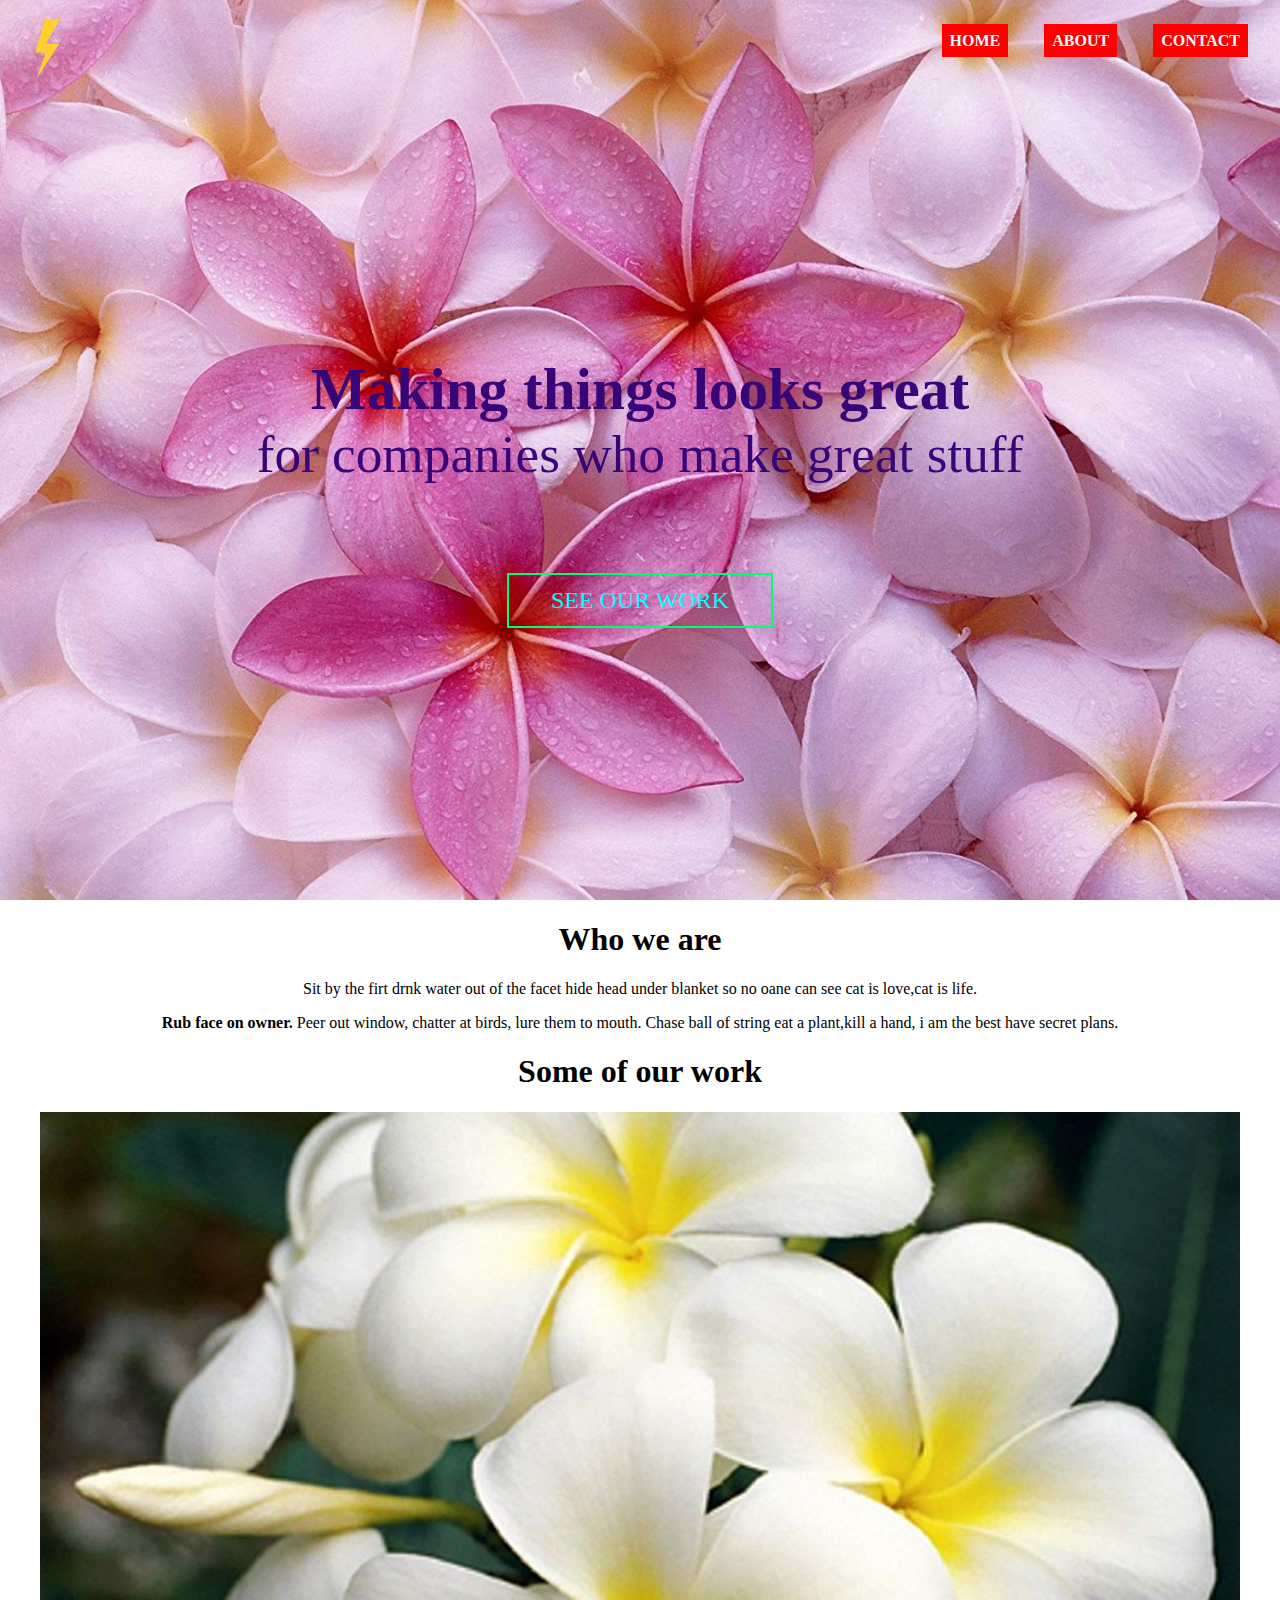
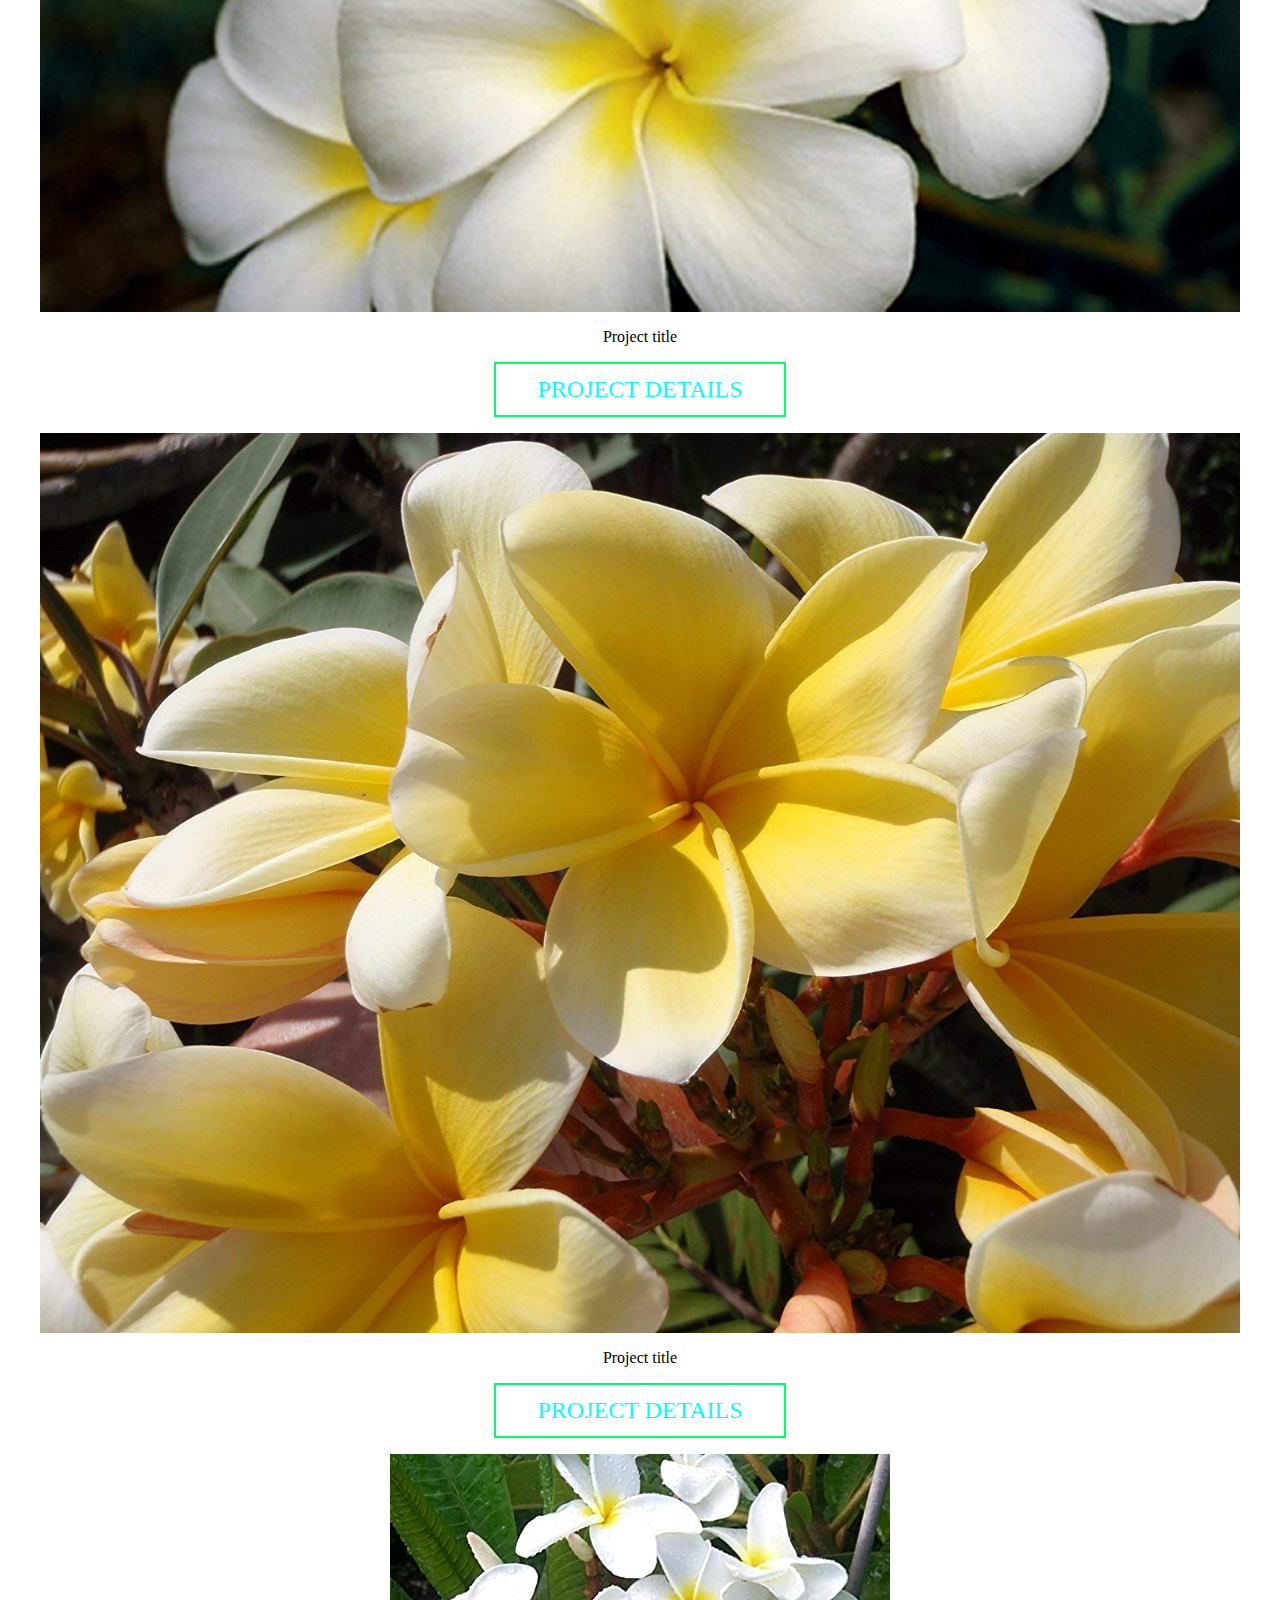
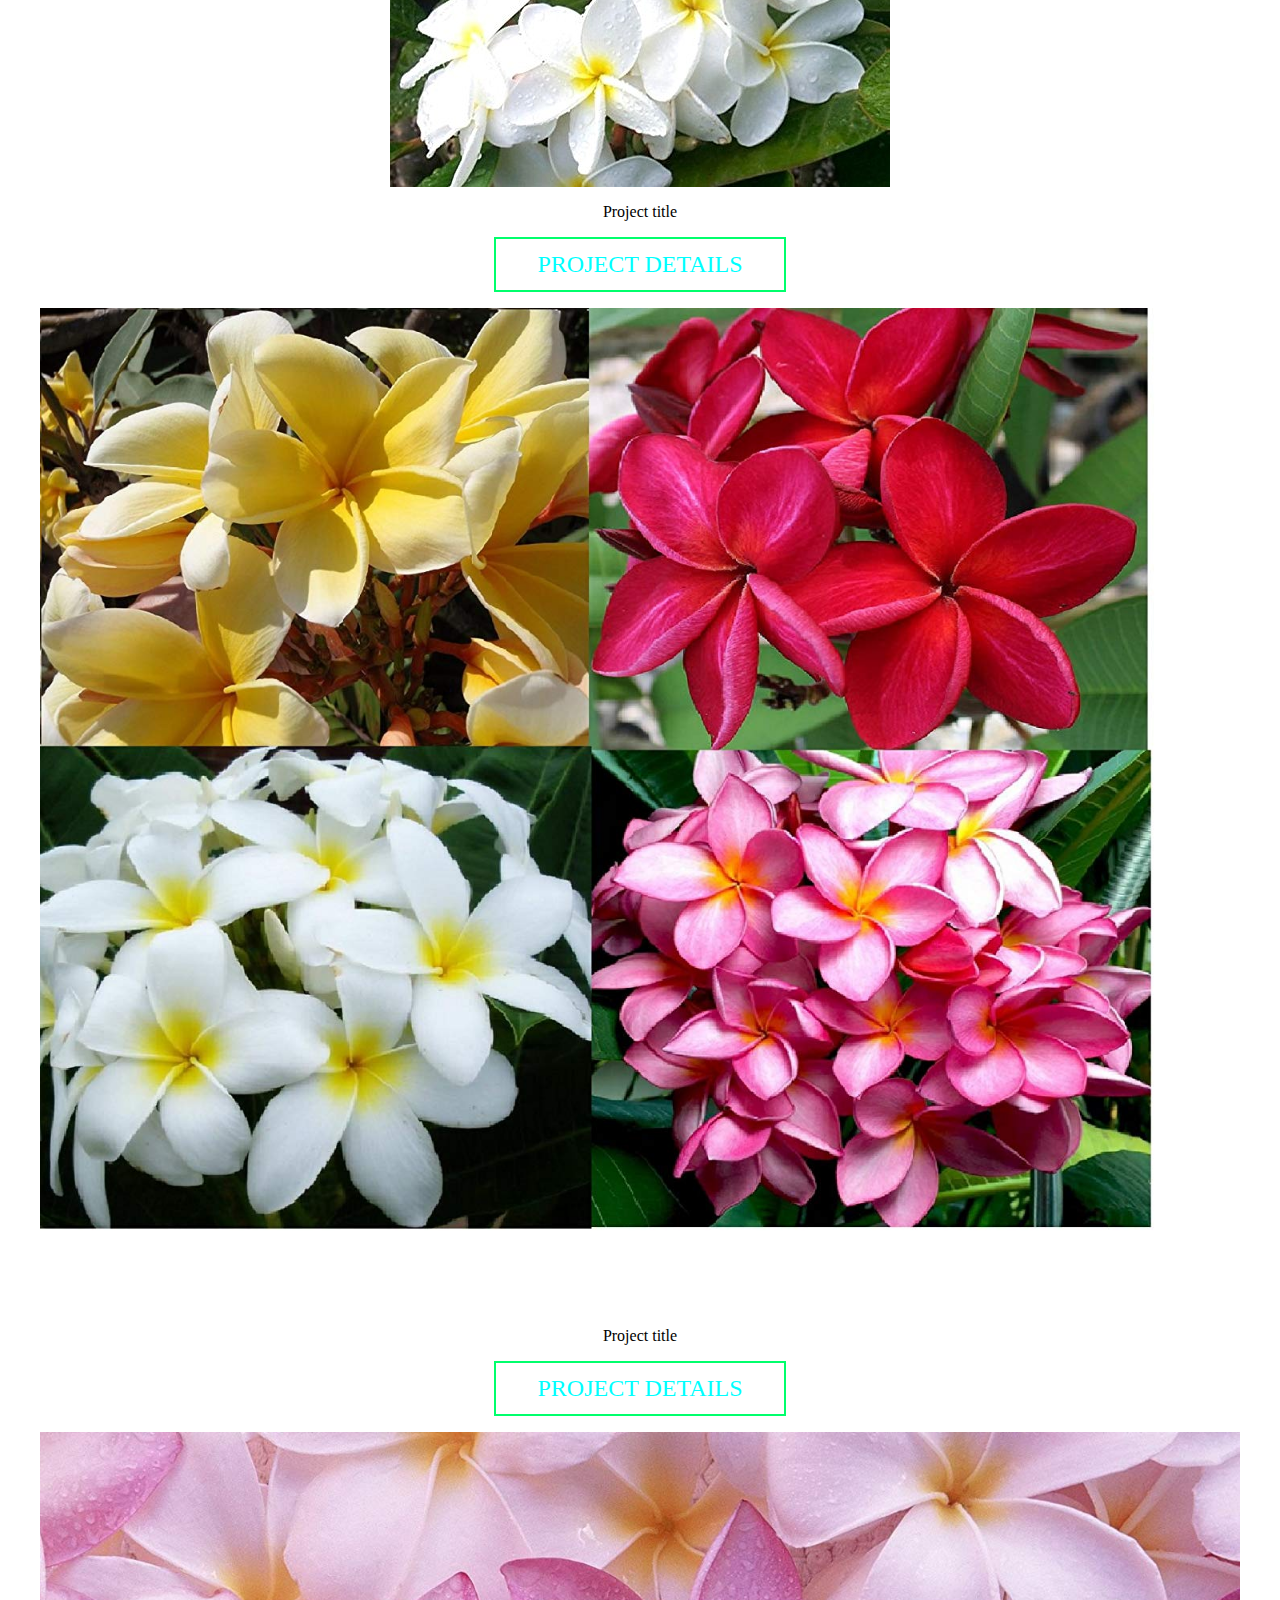
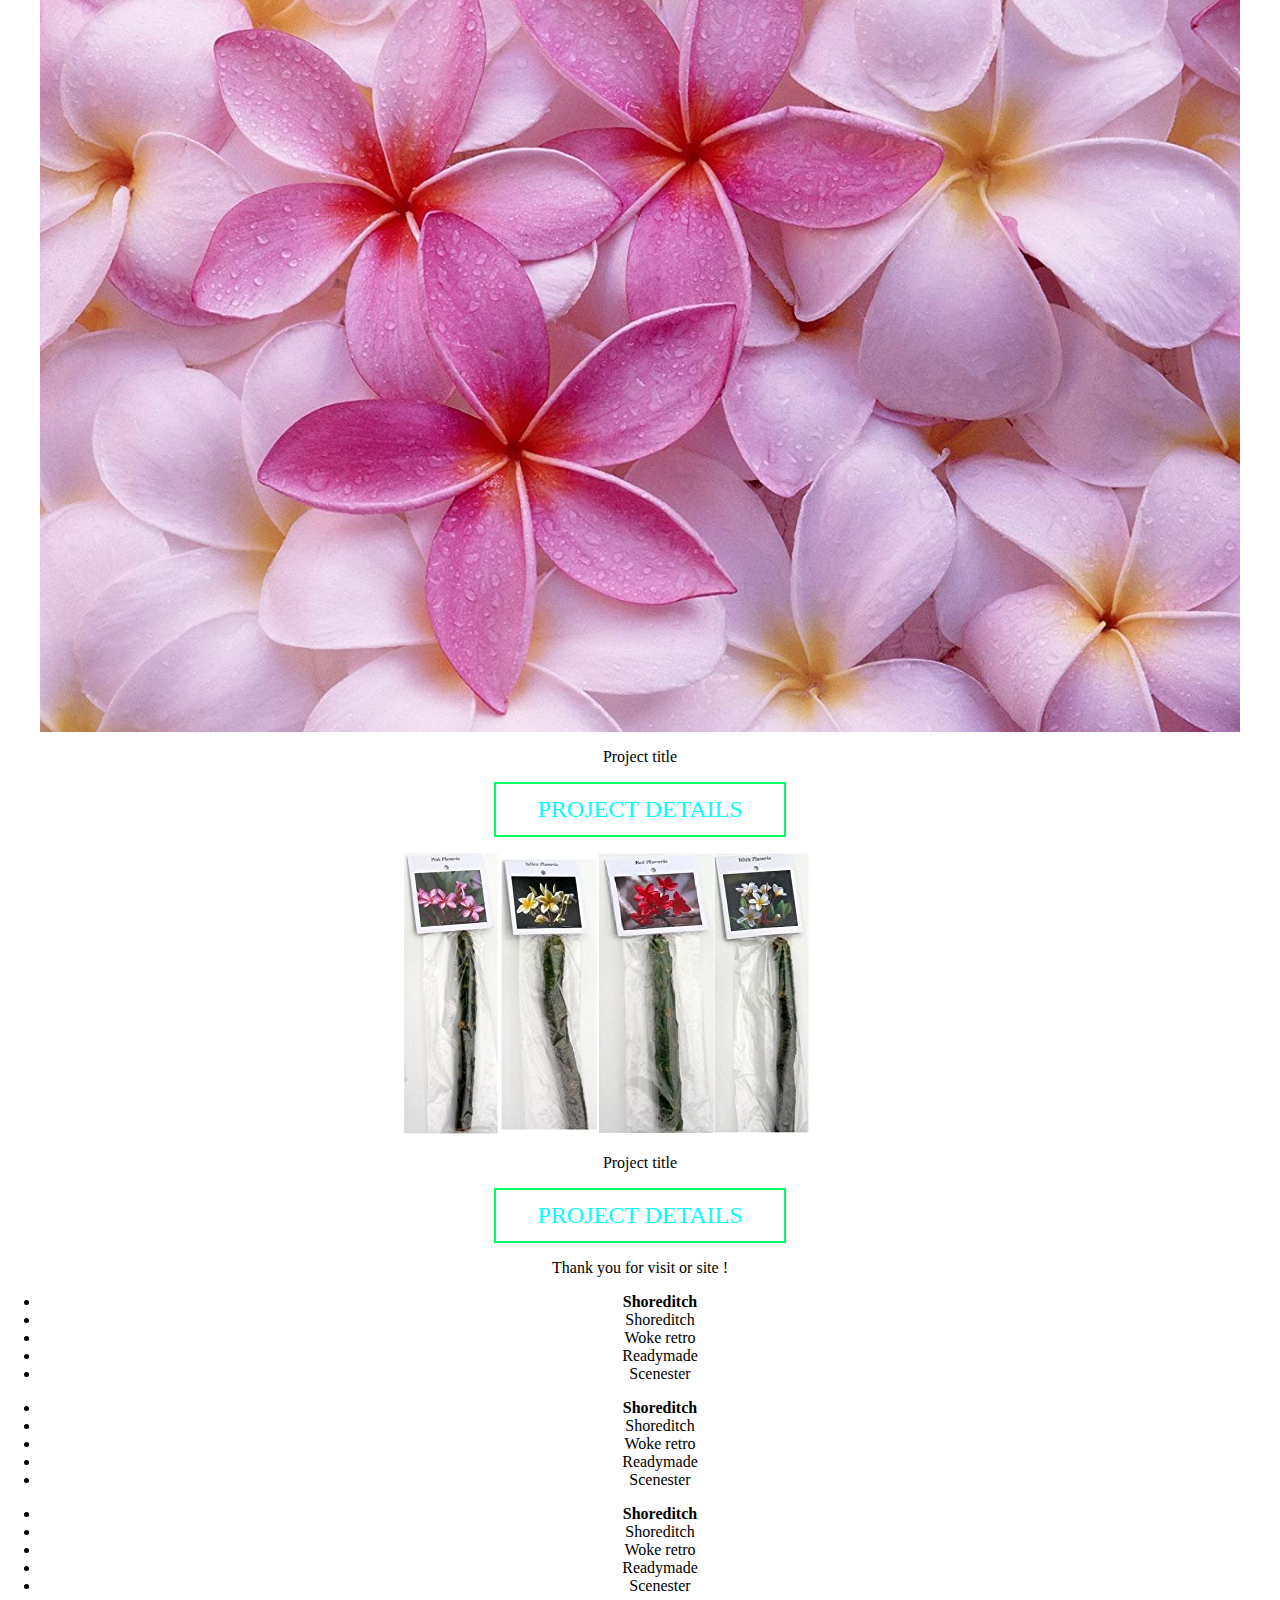
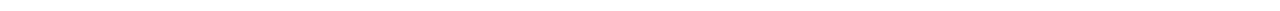
<file: mysite/templates/mysite/index2.html>
<html>
<head>
<meta charset="UTF=8">
<meta name="viewport" content="width=device-width, initial-scale=1">
<title>
    Creative Inc.
</title>
<link href="../../static/mysite/css/styles.css" rel="stylesheet" type="text/css">
</head>
    

<body>
    <header>
        <img src="../../static/mysite/img/logo.png" alt="Creative inc. logo" class="logo">
        <nav>
            <ul>
              <li><a href="">Home</a></li>
              <li><a href="">About</a></li>
              <li><a href="">Contact</a></li>
            </ul>
        </nav>
    </header>

    <section class="home-hero">
        <h1 class="title">Making things looks great
            <span>for companies who make great stuff</span>
        </h1>
        <a href="" class="button button-accent">See Our Work</a>
    </section>
        
    <section class="home-about">
        <div class="home-about-textbox">
            <h1>Who we are</h1>
            <p>Sit by the firt drnk water out of the facet hide head under blanket so no oane can see cat is love,cat is life.</p>
            <p><strong>Rub face on owner.</strong> Peer out window, chatter at birds, lure them to mouth. Chase ball of string eat a plant,kill a hand, i am the best have secret plans.</p>
        </div>
    </section>

<section class="portfolio">
    <h1>Some of our work</h1>

    <!-- portfolio item 01 -->
<figure class="port-item">
    <img src="../../static/mysite/images/portfolio-01.jpg" alt="portfolio item">
    <figcaption class="port-desc">
        <p>Project title</p>
        <a href="" class="button button-accent button-smal">Project details</a>
    </figcaption>
</figure>

<!-- portfolio item 02 -->
<figure class="port-item">
        <img src="../../static/mysite/img/portfolio-02.jpg" alt="portfolio item">
        <figcaption class="port-desc">
            <p>Project title</p>
            <a href="" class="button button-accent button-smal">Project details</a>
        </figcaption>
</figure>

    <!-- portfolio item 03 -->
<figure class="port-item">
        <img src="../../static/mysite/img/portfolio-03.jpg" alt="portfolio item">
        <figcaption class="port-desc">
            <p>Project title</p>
            <a href="" class="button button-accent button-smal">Project details</a>
        </figcaption>
</figure>

<!-- portfolio item 04 -->
<figure class="port-item">
        <img src="../../static/mysite/img/portfolio-04.jpg" alt="portfolio item">
        <figcaption class="port-desc">
            <p>Project title</p>
            <a href="" class="button button-accent button-smal">Project details</a>
        </figcaption>
</figure>

<!-- portfolio item 05 -->
<figure class="port-item">
        <img src="../../static/mysite/img/portfolio-05.jpg" alt="portfolio item">
        <figcaption class="port-desc">
            <p>Project title</p>
            <a href="" class="button button-accent button-smal">Project details</a>
        </figcaption>
</figure>

<!-- portfolio item 06 -->
<figure class="port-item">
        <img src="../../static/mysite/img/portfolio-06.jpg" alt="portfolio item">
        <figcaption class="port-desc">
            <p>Project title</p>
            <a href="" class="button button-accent button-smal">Project details</a>
        </figcaption>
</figure>
</section>

<footer>

<div class="span-3">
<p>Thank you for visit or site !</p>
</div>

<div class="col-1">
    <ul class="unstyled-list">
            <li><strong>Shoreditch</strong></li>
            <li>Shoreditch</li>
            <li>Woke retro</li>
            <li>Readymade</li>
            <li>Scenester</li>
    </ul>
</div>

<div class="col-1">
        <ul class="unstyled-list">
                <li><strong>Shoreditch</strong></li>
                <li>Shoreditch</li>
                <li>Woke retro</li>
                <li>Readymade</li>
                <li>Scenester</li>
        </ul>
    </div>

    <div class="col-1">
            <ul class="unstyled-list">
                    <li><strong>Shoreditch</strong></li>
                    <li>Shoreditch</li>
                    <li>Woke retro</li>
                    <li>Readymade</li>
                    <li>Scenester</li>
            </ul>
        </div>

</footer>

</body>



</html>
</file>
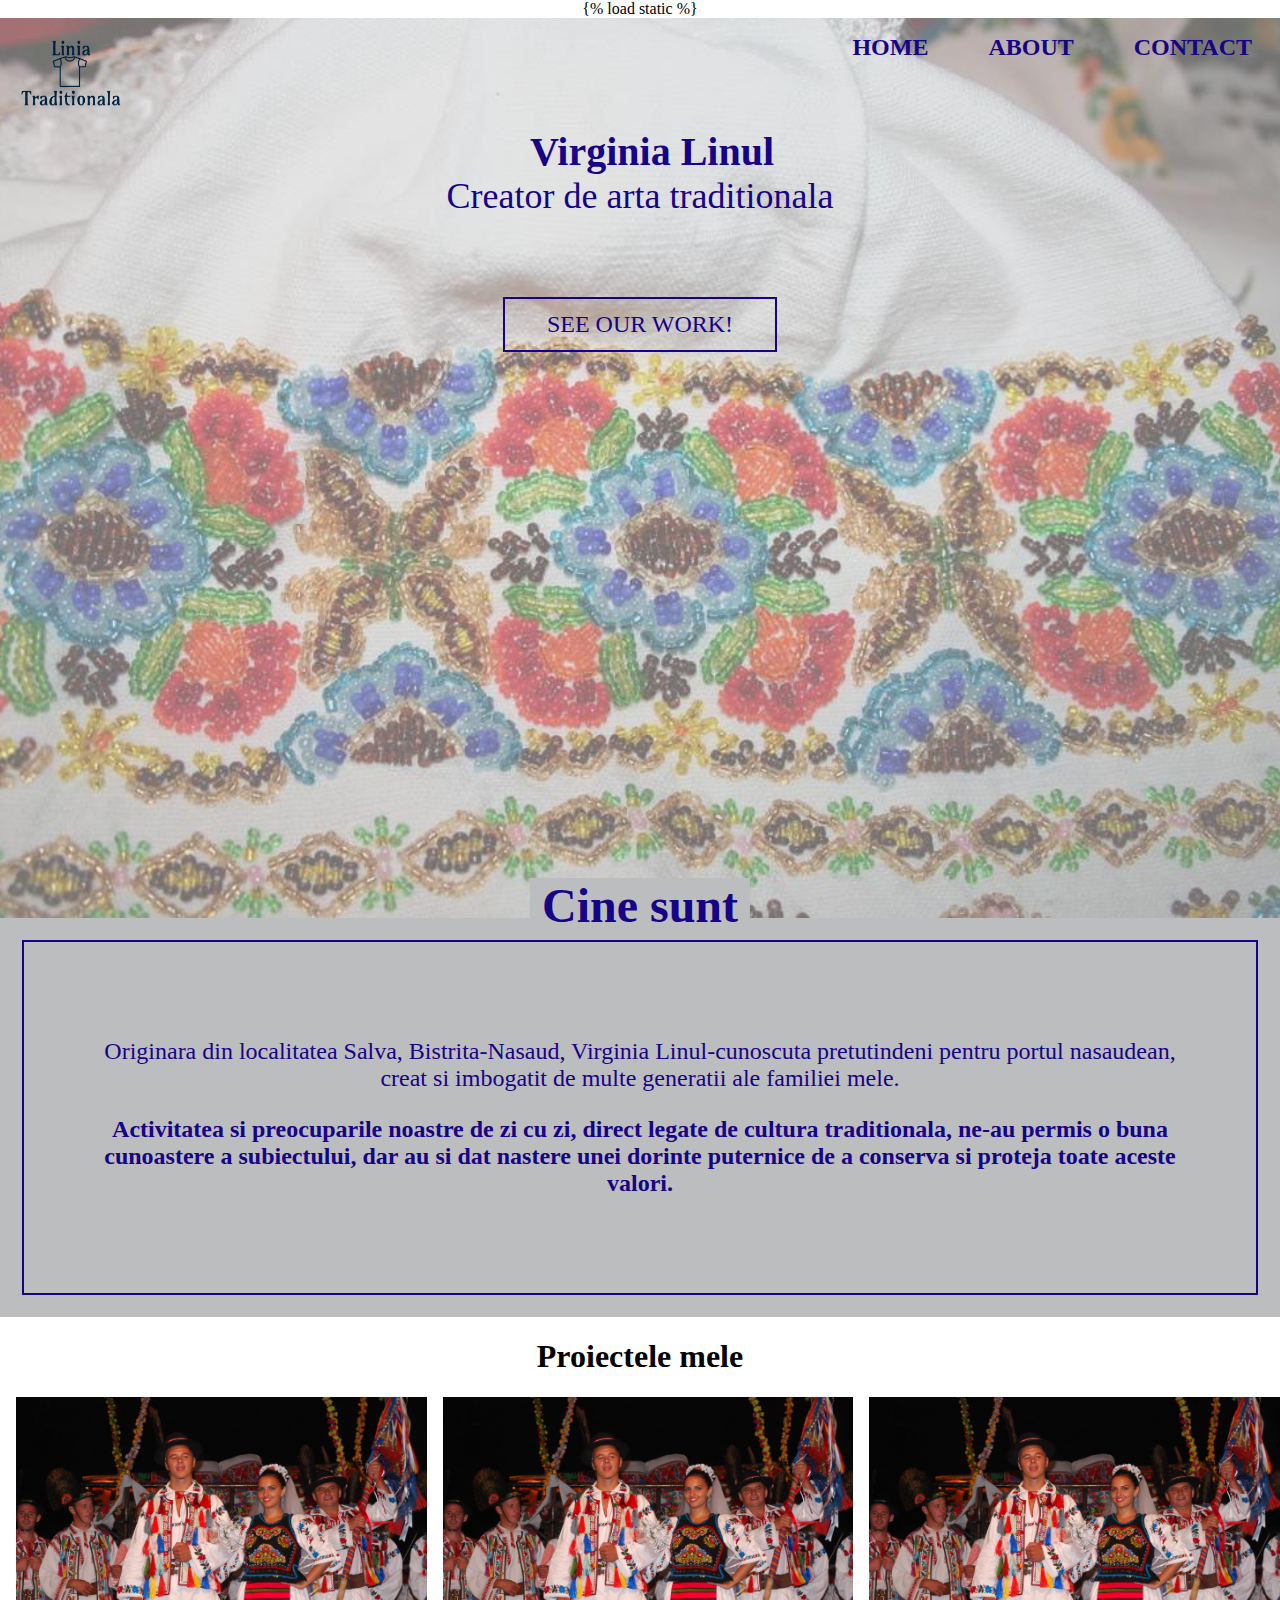
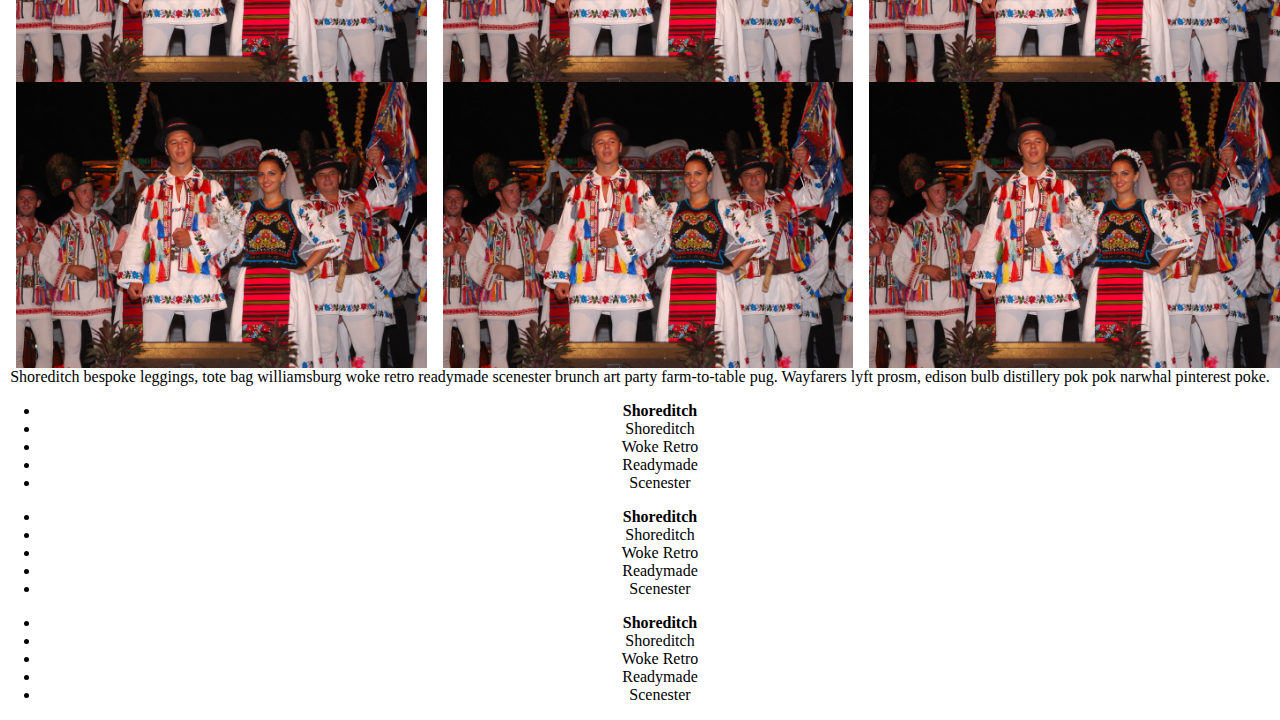
<file: mysite/templates/mysite/linia-traditionala.html>
{% load static %}

<!DOCTYPE html>
<html lang="en">
<head>
    <meta charset="UTF-8">
    <meta charset="view[prt" content="width-device-width, initial-scale-1">
    <title>Danny Scratch</title>
    <link href='../../static/mysite/css/mystyle1.css' rel="stylesheet" type="text/css">
</head>
<body>

<header>
    <img src='../../static/mysite/img/logo_linia_traditionala.png'  width="110" height="110" alt="DannysLogo" class="logo">
    <nav>
        <ul>
            <li><a href=".././linia-traditionala">Home</a></li>
            <li><a href=".././about">About</a></li>
            <li><a href="">Contact</a></li>
        </ul>
    </nav>
</header>

<section class="home-hero">
    <div class="container">
        <h1 class="title">Virginia Linul
            <span>Creator de arta traditionala</span>
        </h1>
        <a href="" class="button button-accent">See our work!</a>
    </div>
</section>

<section class="home-about">
    <div class="home-about-textbox">
        <h1>Cine sunt</h1>
        <p>Originara din localitatea Salva, Bistrita-Nasaud, Virginia Linul-cunoscuta pretutindeni pentru portul nasaudean, creat si imbogatit de multe generatii ale familiei mele.</p>
        <p><strong>Activitatea si preocuparile noastre de zi cu zi, direct legate de cultura traditionala, ne-au permis o buna cunoastere a subiectului, dar au si dat nastere unei dorinte puternice de a conserva si proteja toate aceste valori.</strong></p>
    </div>
</section>

<section class="portofolio">

    <h1>Proiectele mele</h1>
    <!-- portofolio item 01 -->
    <figure class="port-item">
        <img src="../../static/mysite/img/cununa.jpg" alt="portofolio item">
        <figcaption class="port-desc">
            <p>ANSAMBLURI FOLCLORICE</p>
            <a href="" class="button button-accent button-small">Detalii</a>
        </figcaption>
    </figure>

    <!-- portofolio item 02 -->
    <figure class="port-item">
        <img src="../../static/mysite/img/cununa.jpg" alt="portofolio item">
        <figcaption class="port-desc">
            <p>ANSAMBLURI FOLCLORICE</p>
            <a href="" class="button button-accent button-small">Detalii</a>
        </figcaption>
    </figure>

    <!-- portofolio item 03 -->
    <figure class="port-item">
        <img src="../../static/mysite/img/cununa.jpg" alt="portofolio item">
        <figcaption class="port-desc">
            <p>ANSAMBLURI FOLCLORICE</p>
            <a href="" class="button button-accent button-small">Detalii</a>
        </figcaption>
    </figure>

    <!-- portofolio item 04 -->
    <figure class="port-item">
        <img src="../../static/mysite/img/cununa.jpg" alt="portofolio item">
        <figcaption class="port-desc">
            <p>ANSAMBLURI FOLCLORICE</p>
            <a href="" class="button button-accent button-small">Detalii</a>
        </figcaption>
    </figure>

    <!-- portofolio item 05 -->
    <figure class="port-item">
        <img src="../../static/mysite/img/cununa.jpg" alt="portofolio item">
        <figcaption class="port-desc">
            <p>ANSAMBLURI FOLCLORICE</p>
            <a href="" class="button button-accent button-small">Detalii</a>
        </figcaption>
    </figure>

    <!-- portofolio item 06 -->
    <figure class="port-item">
        <img src="../../static/mysite/img/cununa.jpg" alt="portofolio item">
        <figcaption class="port-desc">
            <p>ANSAMBLURI FOLCLORICE</p>
            <a href="" class="button button-accent button-small">Detalii</a>
        </figcaption>
    </figure>

</section>

<footer>
<div class="col-3">
    <p>Shoreditch bespoke leggings, tote bag williamsburg woke retro readymade scenester brunch art party farm-to-table
    pug. Wayfarers lyft prosm, edison bulb distillery pok pok narwhal pinterest poke.</p>
    </div>

    <div class="col-1">
    <ul class="unstyled-list">
        <li><strong>Shoreditch</strong></li>
        <li>Shoreditch</li>
        <li>Woke Retro</li>
        <li>Readymade</li>
        <li>Scenester</li>
    </ul>
    </div>

    <div class="col-1">
        <ul class="unstyled-list">
        <li><strong>Shoreditch</strong></li>
        <li>Shoreditch</li>
        <li>Woke Retro</li>
        <li>Readymade</li>
        <li>Scenester</li>
    </ul>
    </div>

    <div class="col-1">
        <ul class="unstyled-list">
        <li><strong>Shoreditch</strong></li>
        <li>Shoreditch</li>
        <li>Woke Retro</li>
        <li>Readymade</li>
        <li>Scenester</li>
    </ul>
    </div>
</footer>
</body>
</html>
</file>
<file: mysite/static/mysite/css/styles.css>
* {
    box-sizing: border-box
}

body {
    margin: 0;
    font-family: Georgia;
    text-align: center;
}
img {
    max-width: 100%;
    height: auto;
}
.container {
    width: 95%;
    height: auto;
}

/* tipography
========= */
.title {
    font-size: 2.5rem;
    margin-bottom: 1.5em;
}
.title span {
    font-weight: 300;
    display: block;
    font-size: .9em;
}
@media (min-width:55rem) {
    .title {
        font-size: 3.7rem;
    }
}


/* buttons */

.button {
    display: inline-block;
    font-size: 1.5rem;
    text-decoration: none;
    text-transform: uppercase;
    border-width: 2px;
    border-style: solid;
    padding: .5em 1.75em;
}
.button-accent {
    color: aqua;
    border-color: #00ff6c
}
.button-accent:hover,
.button-accent:focus {
    background: #00ff6c;
    color: #232323
}

@media (min-width: 60rem) {
    .button {
        font-size: 1.5rem;
    }
}

/* header
========= */

header {
    position: absolute;
    left: 0;
    right: 0;
    margin: 1em;
}
nav ul {
    margin: 0;
    padding: 0;
    list-style: none;
}
nav li {
    display: inline-block;
    margin: 1em;
}
nav a {
    font-weight: 900;
    text-decoration: none;
    text-transform: uppercase;
    padding: .5em; 
    background: red;
    color: aliceblue;
}
nav a:hover,
nav a:focus {
    color: #DDD;
}
@media (min-width:55rem) {
    .logo {
        float: left;;
    }
    nav {
        float: right;
    }
}

/* home-hero
========= */

.home-hero {
        background-image: url(../img/portfolio-05.jpg);
        background-size: cover;
        background-position: center;
        padding: 10em 0;
        color: rgb(54, 5, 119);
}
@media (min-width: 60rem) {
    .home-hero {
        height: 100vh;
        padding-top: 35vh;
    }
}
</file>
<file: mysite/static/mysite/css/mystyle1.css>
* {
    box-sizing: border-box;
    transition: all ease-in-out 250ms;
}

body {
    margin: 0;
    font-family: 'Times New Roman', Times, serif;
    text-align: center;
}

img {
    max-width: 100%;
    height: auto;
    margin-left: 1rem;
}

.container {
    width: 95%;
    /* height: 85%; */
    margin: 0 auto;
    /* background-color:rgb(85, 83, 83); */
       
  
}

/* typography
=============== */

.title {
    font-size: 2.5rem;
    margin-bottom: 1.5em;
        
}

.title span {
    font-weight: 300;
    display: block;
    font-size: .9em;
}

@media (min-width:60rem ) {
    .title {
        font-size: 3.7rem;
        padding: .5em 1.75em;
    }
}

@media (max-width:1366px ) {
    .title {
        font-size: 2.5rem;
        padding: .5em 1.75em;
    }
}


/* buttons */

.button {
    display: inline-block;
    font-size: 1.15rem;
    text-decoration: none;
    text-transform: uppercase;
    border-width: 2px;
    border-style: solid;
    padding: .5em 1.75em;
}

@media (min-width: 60rem) {
    .button {
        font-size: 1.5rem;
        /* margin-top: 17rem; */
    }
}

.button-small {
    font-size: .7rem;
    font-weight: 700;
    
}

.button-accent {
    color: rgb(23, 3, 134);
    border-color: rgb(23, 3, 134);
    
}

.button-accent:hover,
.button-accent:focus {
    background: #f0f1f1;
    color: rgb(23, 3, 134);
   
}



@media (max-width: 1366px) {
    .button {
        font-size: 1.5rem;
      /*  margin-top: 10rem; */
    }
}

/* header
============== */

header {
   /*position: absolute;*/
   left: 0;
   right: 0;
   /* margin-top: 10 em;*/
}

nav ul {
    margin: 0;
    padding: 0;
    list-style: none;
}

nav li {
    display: inline-block;
    margin: 1em;
}

nav a {
    font-weight: 900;
    text-decoration: none;
    text-transform: uppercase;
    font-size: 1.5rem;
    padding: .5em;
    color: rgb(23, 3, 134);
}

nav a:hover,
nav a:focus {
    color: rgb(82, 69, 107);
}

@media (min-width:60rem ) {
    .logo {
        float: left;
    }

    nav {
        float: right;
    }
}

/* home-hero
============== */

.home-hero {

    background-image:  url(../img/motivPopular02.jpg);
    background-size: cover;
    background-position: center;
    padding: 10em 0;
    color: rgb(23, 3, 134);
    
}

@media (min-width: 60rem) {
    .home-hero {
        height: 100vh;
        padding-top: 7vh;
    }
}


@media (max-width: 992px) {
    .home-hero {
        height: 100vh;
        padding-top: 3vh;
    }
}

.home-about-textbox {
    background-color: #bcbdbe;
    padding: 4em;
    width: 100vw;
    outline: 2px solid rgb(23, 3, 134);
    outline-offset: -1em;
    color: rgb(23, 3, 134);
    position: relative;
    font-size: 1.5em;
}

.home-about-textbox h1 {
    color: rgb(23, 3, 134);
    position: absolute;
    left: 50%;
    transform: translateX(-50%);
    top: -1.5em;
    background: #bcbdbe;
    padding: 0 .25em;
}
.about-about-textbox
{
    top: 200px;
    left: 100px;
    right: 100px;
    background-image:  url(../img/684203.jpg);
    padding: 3em;
    width: 80vw;
    outline: 2px solid rgb(23, 3, 134);
    outline-offset: -2em;
    color:rgb(23, 3, 134);
    position: relative;
    font-size: 1.5em; 
}
/* portfolio */

.portfolio {
    margin: 3em 0;
}

.port-item {
    margin: 0;
    position: relative;
}

.port-item img {
    display: block;
}

.port-desc {
    position: absolute;
    z-index: 100;
    bottom: 0em;
    left: 0em;
    right: 0em;
    color: white;
    background: rgb(0,0,0,.6);
    padding-bottom: 2em;
    
}

.port-desc p {
    margin: 1;
}

@media (min-width: 37rem) {
    .port-item {
        width: 50%;
        float: left;
    }
}

@media (min-width: 60rem) {
    .port-item {
        width: 33.333334%;
        overflow: hidden;
    }
}

.port-desc {
    transform: translateY(150%);
}

.port-item:hover .port-desc {
    transform: translateY(0%);
}

/* portfolio for laptop 


.port-item {
    margin: 0em;
    position: relative;
}

.port-item img {
    display: block;
}

.port-desc {
    position: absolute;
    z-index: 100;
    bottom: 0em;
    left: 0em;
    right: 0em;
    color: white;
    background: rgb(0,0,0,.6);
    padding-bottom: 2em;
}

.port-desc p {
    margin: 1em;

}
*/


/* portfolio for desktop 

@media (min-width: 37rem) {
    .port-item {
        width: 50%;
        float: left;
    }
}

@media (min-width: 60rem) {
    .port-item {
        width: 33.3333334%;
    }

    .port-desc {
        transform: translateY(150%);
    }

    .port-item:hover .port-desc {
        transform: translateY(0%);
    }
}  */
</file>
